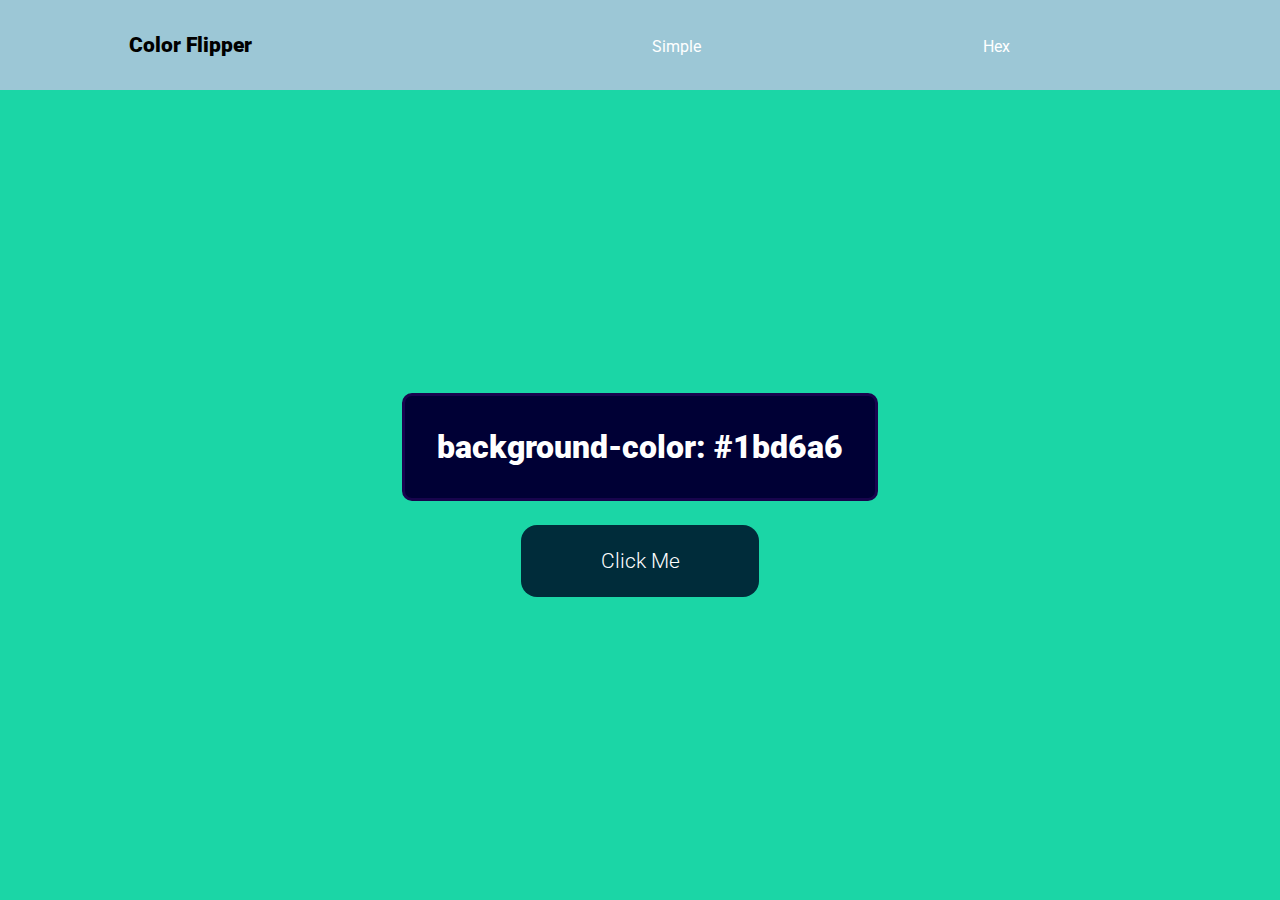
<file: index.html>
<!DOCTYPE html>
<html lang="pt-BR">
  <head>
    <meta charset="UTF-8" />
    <meta http-equiv="X-UA-Compatible" content="IE=edge" />
    <meta name="viewport" content="width=device-width, initial-scale=1.0" />
    <link rel="stylesheet" href="./CSS/reset.css" />
    <link rel="stylesheet" href="./CSS/homePage.css" />
    <title>Change Color</title>
  </head>

  <body>
    <nav>
      <h4>Color Flipper</h4>
      <ul>
        <li>
          <a href="index.html">Simple</a>
        </li>
        <li>
          <a href="#">Hex</a>
        </li>
      </ul>
    </nav>
    <main id="background">
      <div class="container">
        <h2>background-color: <span id="text" class="color"></span></h2>
        <button id="button" class="bnt btn-hero">Click Me</button>
      </div>
    </main>
  </body>
  <script src="./script.js"></script>
</html>
</file>
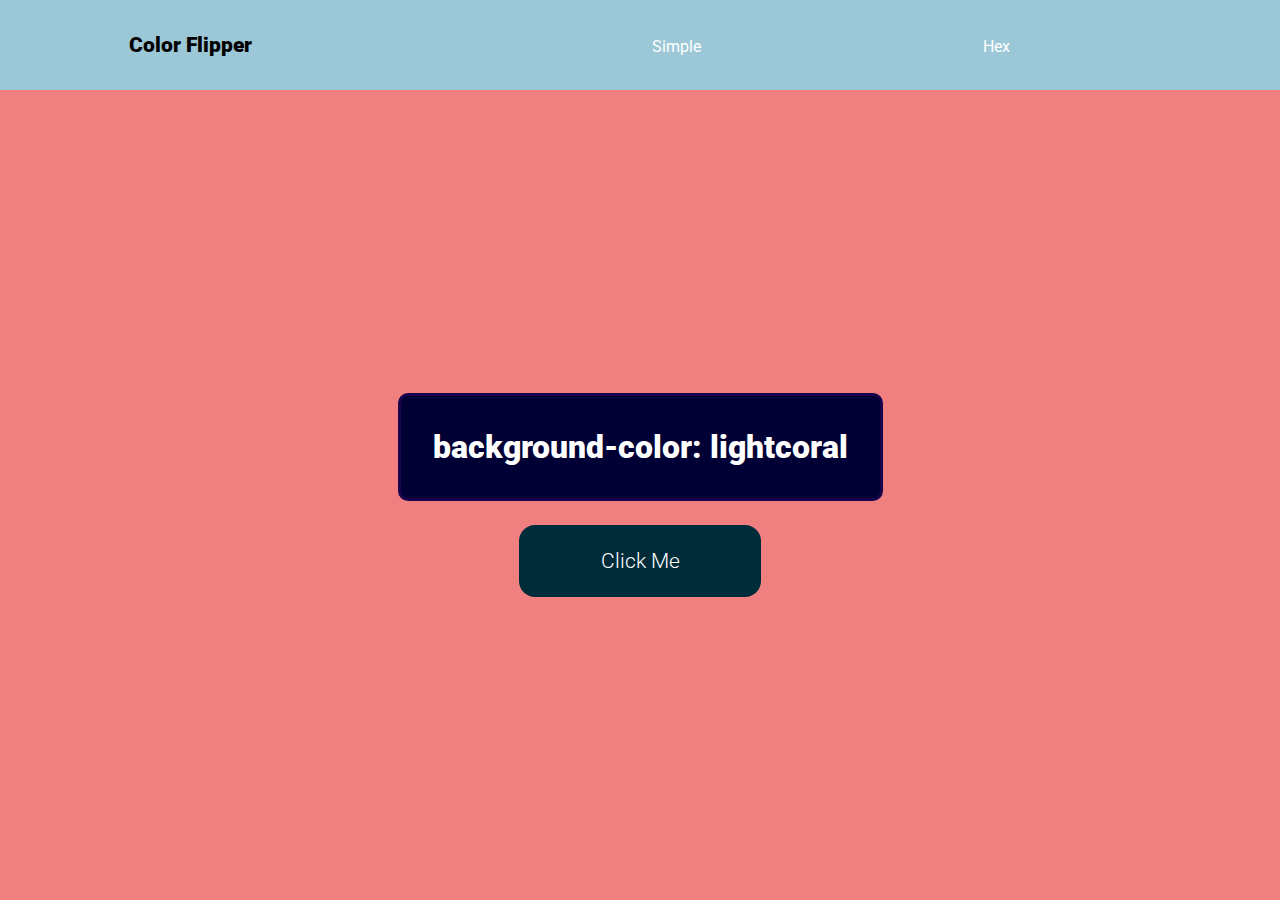
<file: SimpleColor/simple.html>
<!DOCTYPE html>
<html lang="pt-BR">
  <head>
    <meta charset="UTF-8" />
    <meta http-equiv="X-UA-Compatible" content="IE=edge" />
    <meta name="viewport" content="width=device-width, initial-scale=1.0" />
    <link rel="stylesheet" href="../CSS/reset.css" />
    <link rel="stylesheet" href="../CSS/homePage.css" />
    <title>Change Color</title>
  </head>

  <body>
    <nav>
      <h4>Color Flipper</h4>
      <ul>
        <li>
          <a href="./simple.html">Simple</a>
        </li>
        <li>
          <a href="../index.html">Hex</a>
        </li>
      </ul>
    </nav>
    <main id="background">
      <div class="container">
        <h2>background-color: <span id="text" class="color"></span></h2>
        <button id="button" class="bnt btn-hero">Click Me</button>
      </div>
    </main>
  </body>
  <script src="./script.js"></script>
</html>
</file>
<file: CSS/homePage.css>
@import url('https://fonts.googleapis.com/css2?family=Roboto:wght@100;300;400;500;700;900&display=swap');

nav {
    display: flex;
    width: 100%;
    justify-content: space-around;
    align-items: center;
    height: 10%;
    background-color: #9CC7D6;
    font-size: 1.3rem;
}

h4 {
    font-weight: 900;
}

li a {
    font-size: 1rem;
    font-weight: 400;
    color: #FFFFFF;
}

li a:hover {
    opacity: 0.6;
}

ul {
    display: flex;
    width: 50%;
    flex-direction: row;
    justify-content: space-around;
}

main {
    display: flex;
    height: 90%;
    flex-direction: column;
    align-items: center;
    justify-content: center;
    padding: 1rem;
}

.container {
    display: flex;
    flex-direction: column;
    align-items: center;
}

h2 {
    font-size: 2rem;
    font-weight: 900;
    text-align: center;
    background-color: #000035;
    color: #FFFFFF;
    padding: 2rem;
    border-radius: 10px;
    border: #18044D 0.2rem solid;
}

button {
    width: 50%;
    margin-top: 5%;
    padding: 1.5rem;
    color: #FFFFFF;
    font-size: 1.3rem;
    font-weight: 300;
    background-color: #002C3A;
    border-radius: 1rem;
    cursor: pointer;
}

button:hover {
    opacity: 0.8;
}

button:active {
    opacity: 0.5;
}
</file>
